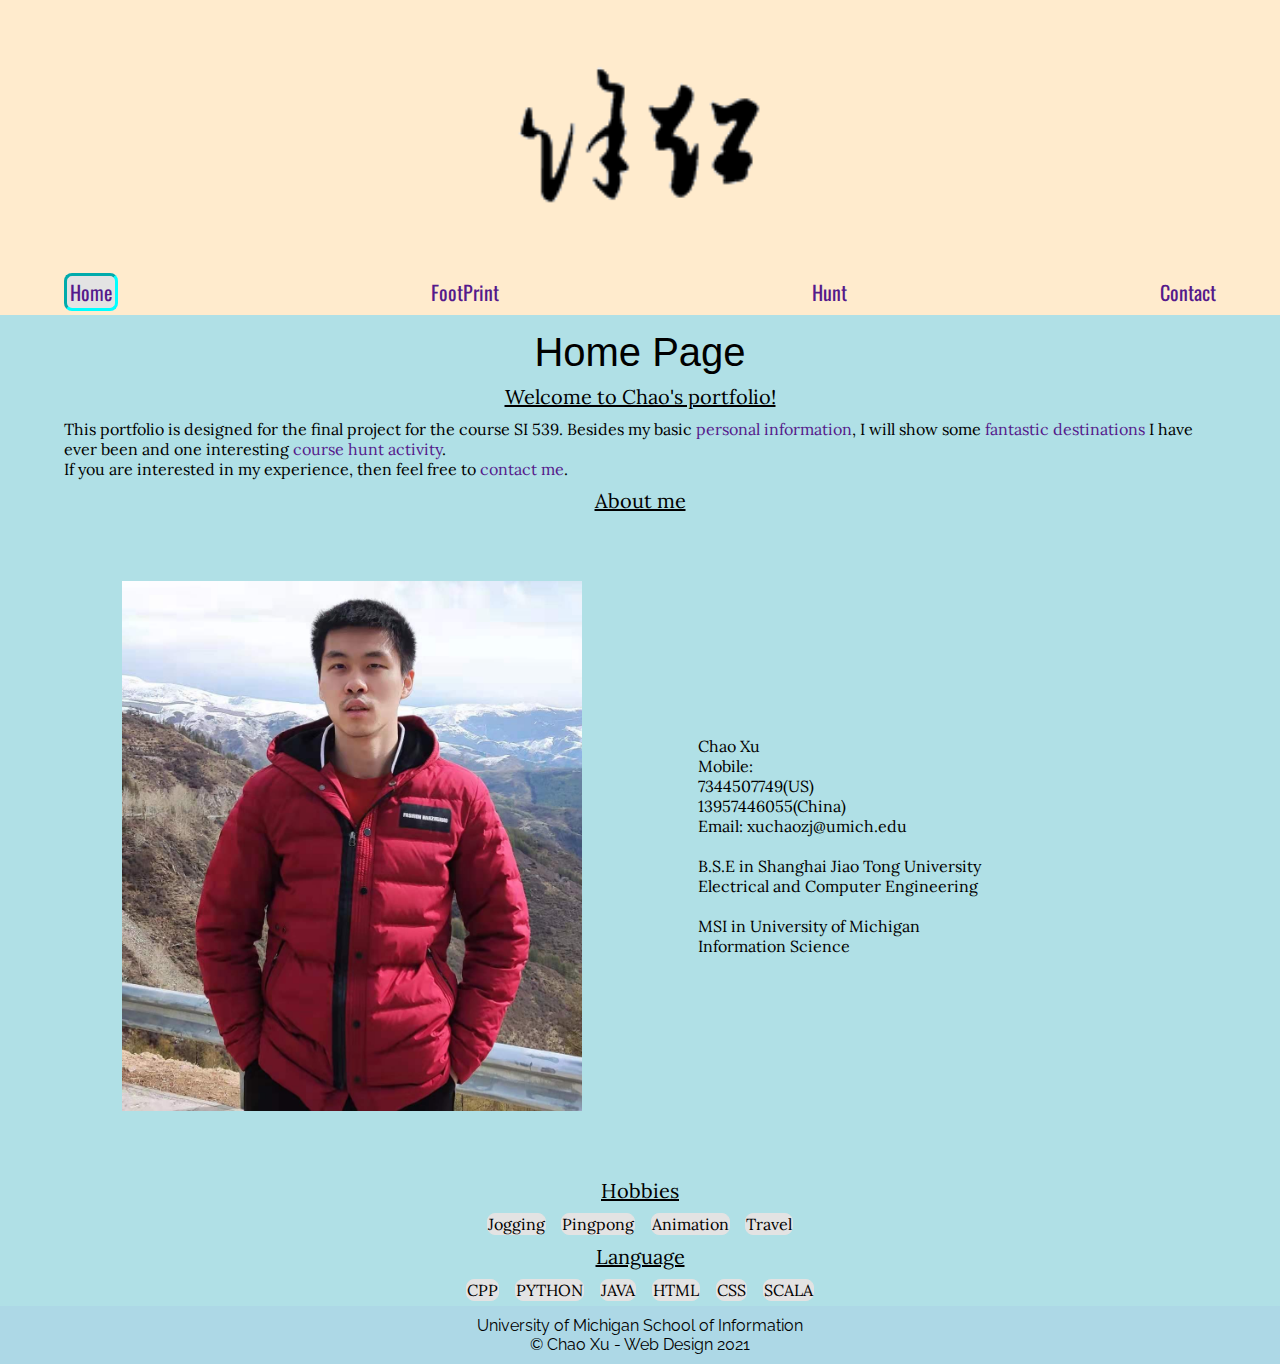
<file: index.html>
<!DOCTYPE html>
<html lang="en">
<head>
    <meta charset="UTF-8">
    <link rel="stylesheet" type="text/css" href="css/html5reset.css">
    <link rel="stylesheet" type="text/css" href="css/indexstyle.css">
    <link href="https://fonts.googleapis.com/css2?family=Oswald" rel="stylesheet">
    <link href="https://fonts.googleapis.com/css?family=Raleway" rel="stylesheet">
    <link href="https://fonts.googleapis.com/css?family=Lora" rel="stylesheet">
    <meta name="viewport" content="width=device-width, initial-scale=1">
    <link rel="shortcut icon" href="graph/logo.png">
    <title>Home</title>
</head>

<script>
    function phone() {
        alert("Hello! If you are using mobile, please place the phone HOZIRONTALLY!");
    }
</script>
<body >

<div class="container">

    <div class="skip"><a href="#main">Jump to Content</a></div>
    <header>
        <img src="graph/caoshu.png" alt="grass script of 徐超">
        <nav>
            <ul>
                <li><a href="index.html" id="current_html">Home</a></li>
                <li><a href="travel.html">FootPrint</a></li>
                <li><a href="hunt.html">Hunt</a></li>
                <li><a href="contact.html">Contact</a></li>
            </ul>
        </nav>
    </header>


    <main id="main">
        <h1>
            Home Page
        </h1>
        <div class="Introduction">
            <div class="title">
                Welcome to Chao's portfolio!
            </div>
            <div class="Explain">
                This portfolio is designed for the final project for the course SI 539. Besides my
                basic <a href="#basic_information">personal information</a>, I will show some <a href="travel.html">fantastic destinations</a> I have ever been and one
                interesting <a href="hunt.html">course hunt activity</a>.
                <br>
                If you are interested in my experience, then feel free to <a href="contact.html">contact me</a>.

            </div>
        </div>
        <div class="self_introduction">
            <div class="title">
                About me
            </div>

            <div class="content">
                <div class="bascontent">

                    <img src="graph/index/basic_selfie.jpg" id="self_introduction_selfie" alt="selfie taken on Wutai Mountain">

                    <div id="basic_information">
                        <p>Chao Xu</p>
                        <p>Mobile:</p>
                        <p>7344507749(US)</p>
                        <p>13957446055(China)</p>
                        <p>Email: xuchaozj@umich.edu<br><br></p>

                        <p>B.S.E in Shanghai Jiao Tong University</p>
                        <p>Electrical and Computer Engineering<br><br> </p>

                        <p>MSI in University of Michigan</p>
                        <p>Information Science</p>
                    </div>
                </div>

                <div class="title">
                    Hobbies
                </div>

                <div id="hobbies">
                    <div class="label" >Jogging</div>
                    <div class="label" >Pingpong</div>
                    <div class="label" >Animation</div>
                    <div class="label" >Travel</div>

                </div>
                <div class="title">
                    Language
                </div>
                <div id="Language">
                    <div class="label" >CPP</div>
                    <div class="label" >PYTHON</div>
                    <div class="label" >JAVA</div>
                    <div class="label" >HTML</div>
                    <div class="label" >CSS</div>
                    <div class="label" >SCALA</div>
                </div>
            </div>

        </div>


    </main>
    <footer>
        <p>University of Michigan School of Information </p>
        <p>&copy; Chao Xu - Web Design 2021</p>
    </footer>

</div>
</body>
</html>
</file>
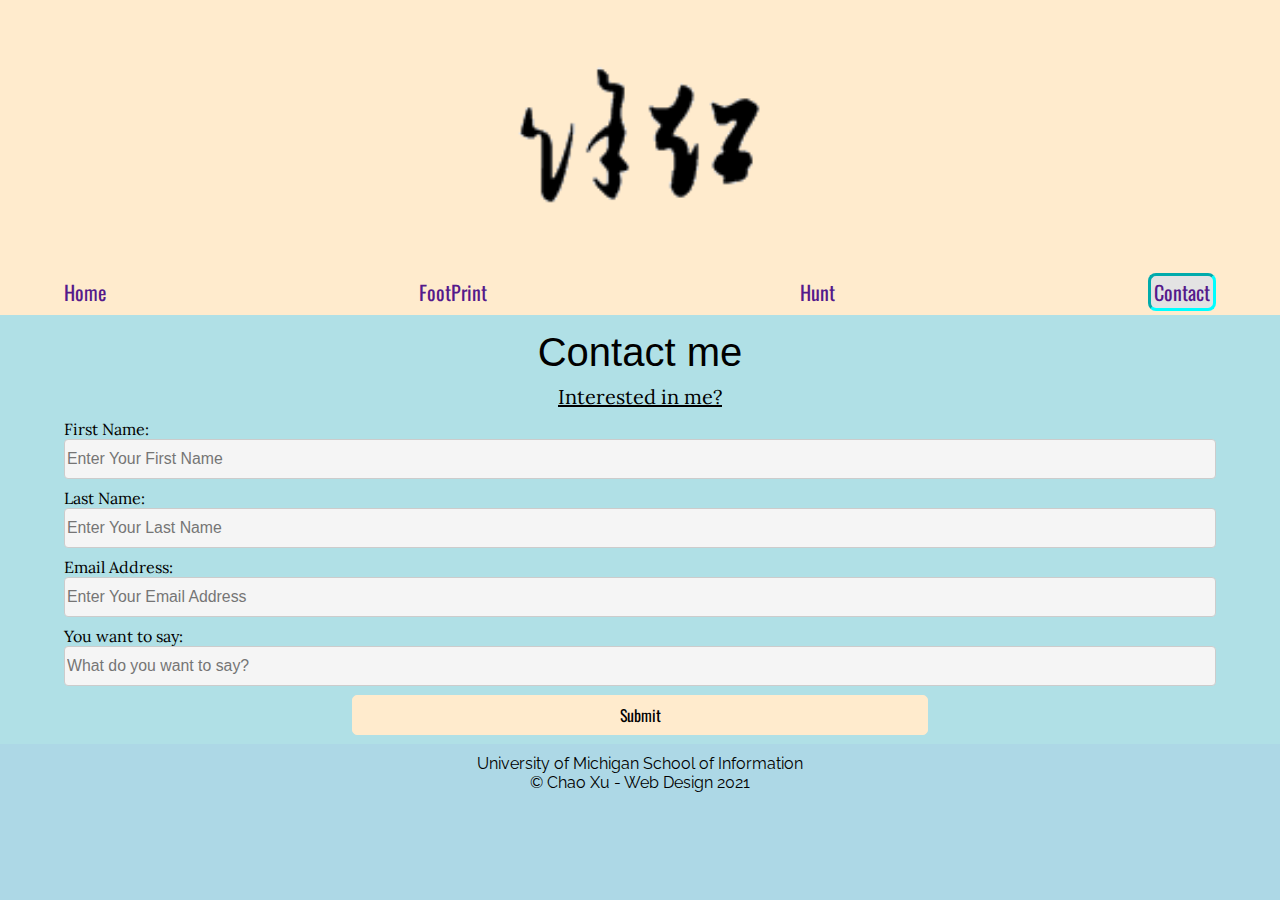
<file: contact.html>
<!DOCTYPE html>
<html lang="en">
<head>
    <meta charset="UTF-8">
    <link rel="stylesheet" type="text/css" href="css/html5reset.css">
    <link rel="stylesheet" type="text/css" href="css/contactstyle.css">
    <link href="https://fonts.googleapis.com/css2?family=Oswald" rel="stylesheet">
    <link href="https://fonts.googleapis.com/css?family=Raleway" rel="stylesheet">
    <link href="https://fonts.googleapis.com/css?family=Lora" rel="stylesheet">
    <meta name="viewport" content="width=device-width, initial-scale=1">
    <link rel="shortcut icon" href="graph/logo.png">
    <title>Contact</title>
</head>
<script>
    function phone() {
        alert("Hello! If you are using mobile, please place the phone HOZIRONTALLY!");
    }
</script>
<body>
<div class="container">
    <div class="skip"><a href="#main">Jump to Content</a></div>
    <header>
        <img src="graph/caoshu.png" alt="grass script of 徐超">
        <nav>
            <ul>
                <li><a href="index.html">Home</a></li>
                <li><a href="travel.html">FootPrint</a></li>
                <li><a href="hunt.html">Hunt</a></li>
                <li><a href="contact.html" id="current_html">Contact</a></li>
            </ul>
        </nav>
    </header>
    <main id="main">
        <div class="contactinfo">
            <h1>Contact me</h1>
            <div class="title">
                <span>Interested in me?</span>
            </div>
            <div class="QandA">
                <label for="fname">First Name:</label>
                <input type="text" name="name" id="fname" placeholder="Enter Your First Name"/>
                <label for="lname">Last Name:</label>
                <input type="text" name="name" id="lname" placeholder="Enter Your Last Name"/>
                <label for="email">Email Address:</label>
                <input type="text" name="email" id="email" placeholder="Enter Your Email Address"/>
                <label for="youwanttosay"> You want to say:</label>
                <input type="text" name="content" id="youwanttosay" placeholder="What do you want to say?"/>

                <input type="submit" value="Submit" id="submitbutton"/>
            </div>
        </div>
    </main>
    <footer>
        <p>University of Michigan School of Information </p>
        <p>&copy; Chao Xu - Web Design 2021</p>
    </footer>
</div>
</body>
</html>
</file>
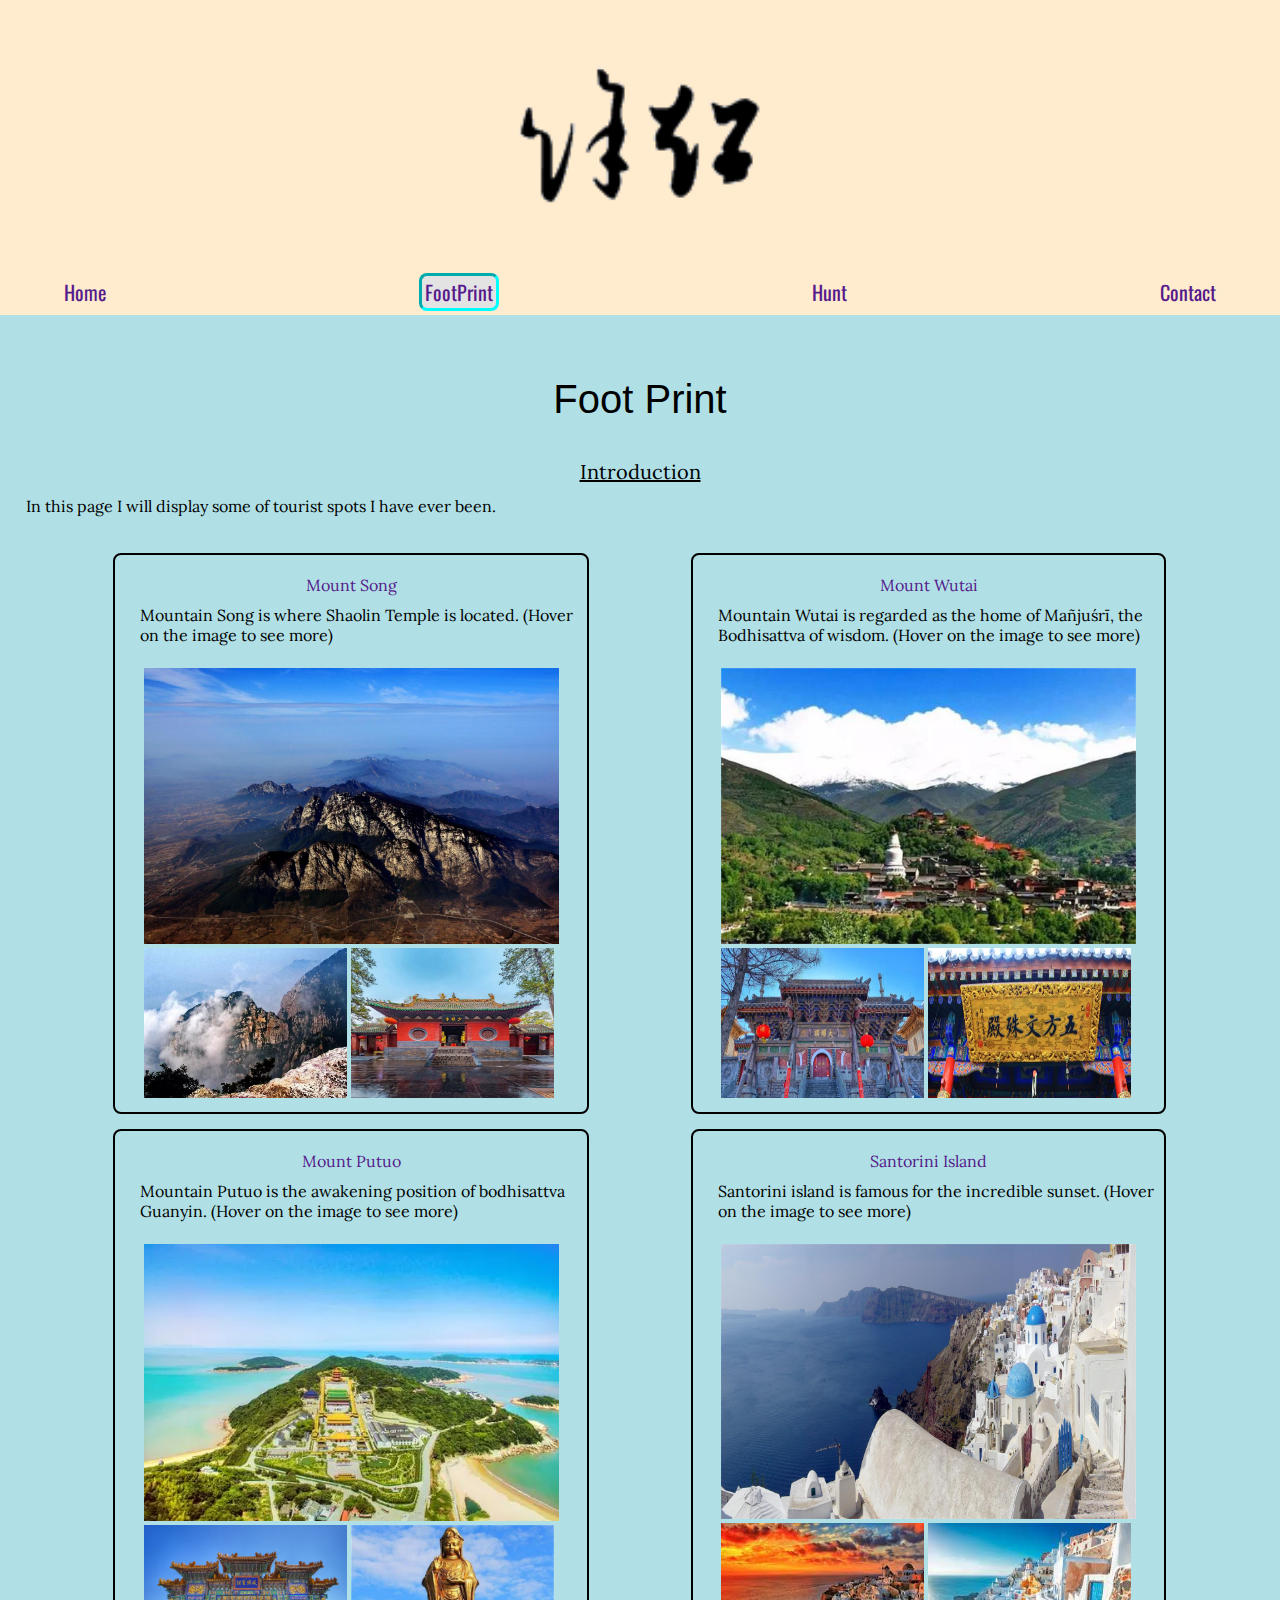
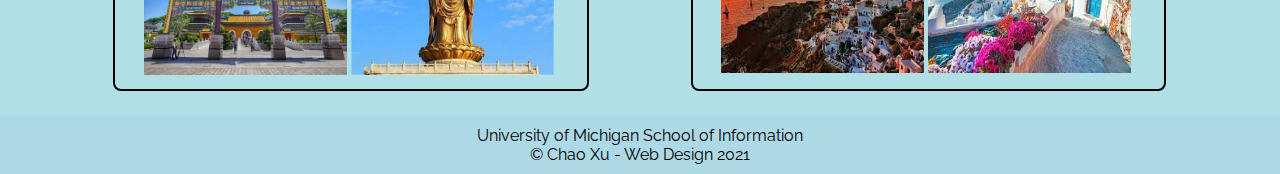
<file: travel.html>
<!DOCTYPE html>
<html lang="en">
<head>
    <meta charset="UTF-8">
    <link rel="stylesheet" type="text/css" href="css/html5reset.css">
    <link rel="stylesheet" type="text/css" href="css/travelstyle.css">
    <link href="https://fonts.googleapis.com/css2?family=Oswald" rel="stylesheet">
    <link href="https://fonts.googleapis.com/css?family=Raleway" rel="stylesheet">
    <link href="https://fonts.googleapis.com/css?family=Lora" rel="stylesheet">
    <meta name="viewport" content="width=device-width, initial-scale=1">
    <link rel="shortcut icon" href="graph/logo.png">
    <title>Travel</title>
</head>
<script>
    function phone() {
        alert("Hello! If you are using mobile, please place the phone HOZIRONTALLY!");
    }
</script>
<body>
<div class="container">
    <div class="skip"><a href="#main">Jump to Content</a></div>
    <header>
        <img src="graph/caoshu.png" alt="grass script of 徐超">
        <nav>
            <ul>
                <li><a href="index.html">Home</a></li>
                <li><a href="travel.html" id="current_html">FootPrint</a></li>
                <li><a href="hunt.html">Hunt</a></li>
                <li><a href="contact.html">Contact</a></li>
            </ul>
        </nav>
    </header>
    <main id="main">
        <h1>
            Foot Print
        </h1>

        <div class="title">
            Introduction
        </div>
        <div class="Explain">
            In this page I will display some of tourist spots I have ever been.
        </div>


        <div class="spots">
            <div id="songshan" class="spotl">
                <div class="titleofspots">
                    <a href="https://en.wikipedia.org/wiki/Mount_Song">Mount Song</a>
                </div>
                <div class="descriptionofspots">
                    Mountain Song is where Shaolin Temple is located. (Hover on the image to see more)
                </div>



                <div class="flip-card">
                    <div class="flip-card-inner">

                            <div class="flip-card-front">
                                <a href="http://www.songshancn.com/worldwide/en/">
                                    <img src="graph/travel/songshanfullscreen.jpg" alt="full scene of Songshan">
                                </a>
                            </div>

                        <div class="flip-card-back">
                            <a href="http://www.songshancn.com/worldwide/en/">
                                The ancient name of Mount Song , also known as Waifang , Songgao , and Sublime , is located in the central part of Henan Province and belongs to the Funiu Mountains . It is located in the northwest of Dengfeng City and is the Zhongyue of the Five Mountains .
                            </a>
                        </div>
                    </div>
                </div>


                <div class="imgofspots">
                    <img src="graph/travel/songshanfullscreen.jpg" alt="full scene of Wutai" class="fullscene">







                    <div class="gallery">
                        <div class="pair">
                            <p></p>
                            <img src="graph/travel/songshan1.jpg" alt="scene of songshan">
                            <img src="graph/travel/songshan2.jpg" alt="gate of shaolin temple">
                        </div>
                    </div>
                </div>
            </div>

            <div id="wutai" class="spotr">
                <div class="titleofspots">
                    <a href="https://en.wikipedia.org/wiki/Mount_Wutai">Mount Wutai</a>
                </div>
                <div class="descriptionofspots">
                    Mountain Wutai is regarded as the home of Mañjuśrī, the Bodhisattva of wisdom. (Hover on the image to see more)
                </div>


                <div class="flip-card">
                    <div class="flip-card-inner">
                            <div class="flip-card-front">
                                <a href="https://www.tripadvisor.com/Attraction_Review-g1122107-d321163-Reviews-Wutai_Shan_Five_Terrace_Mountain-Wutai_County_Shanxi.html">
                                    <img src="graph/travel/wutaifullscene.jpeg" alt="full scene of Wutai">
                                </a>
                            </div>

                        <div class="flip-card-back">
                            <a href="https://www.tripadvisor.com/Attraction_Review-g1122107-d321163-Reviews-Wutai_Shan_Five_Terrace_Mountain-Wutai_County_Shanxi.html">
                                Wutai Mountain is the only Chinese Green Temple ( Chinese Buddhism ) Huang Temple ( Tibetan Buddhism ) Buddhist temple each other, so the Han Mongolian Tibetan and other peoples in this harmonious sharing.    </a>
                        </div>
                    </div>
                </div>


                <div class="imgofspots">
                    <img src="graph/travel/wutaifullscene.jpeg" alt="full scene of Wutai" class="fullscene">
                    <div class="gallery">
                        <div class="pair">
                            <p></p>
                            <img src="graph/travel/dailuoding1.jpeg" alt="gate of dailuoding">
                            <img src="graph/travel/dailuoding2.png" alt="wu fang wen shu">
                        </div>
                    </div>
                </div>
            </div>

            <div id="putuo" class="spotl">
                <div class="titleofspots">
                    <a href="https://en.wikipedia.org/wiki/Mount_Putuo">Mount Putuo</a>
                </div>
                <div class="descriptionofspots">
                    Mountain Putuo is the awakening position of bodhisattva Guanyin. (Hover on the image to see more)
                </div>


                <div class="flip-card">
                    <div class="flip-card-inner">
                            <div class="flip-card-front">
                                <a href="http://www.putuo.org.cn/English/">
                                    <img src="graph/travel/putuofullscene.jpg" alt="full scene of Putuo">
                                </a>
                            </div>

                        <div class="flip-card-back">
                            <a href="http://www.putuo.org.cn/English/">
                                The Putuo Mountain Scenic Area is known as the Haitian Buddha Kingdom and the Holy Land of the South China Sea. It is in the first batch of national key scenic spots. The highest point is Foding Mountain , about 300 meters above sea level.
                            </a>
                        </div>
                    </div>
                </div>
                <div class="imgofspots">
                    <img src="graph/travel/putuofullscene.jpg" alt="full scene of Putuo" class="fullscene">
                    <div class="gallery">
                        <div class="pair">
                            <p></p>
                            <img src="graph/travel/putuo1.jpg" alt="gate of temple">
                            <img src="graph/travel/putuo2.jpg" alt="nanhai Guan yin">
                        </div>
                    </div>
                </div>
            </div>

            <div id="santorini" class="spotr">
                <div class="titleofspots">
                    <a href="https://en.wikipedia.org/wiki/Santorini">Santorini Island</a>
                </div>
                <div class="descriptionofspots">
                    Santorini island is famous for the incredible sunset. (Hover on the image to see more)
                </div>



                <div class="flip-card">
                    <div class="flip-card-inner">

                            <div class="flip-card-front">
                                <a href="https://www.santorini.net/">
                                    <img src="graph/travel/Santorinifullscreen.jpg" alt="full scene of Santorini">
                                </a>
                            </div>

                        <div class="flip-card-back">
                            <a href="https://www.santorini.net/">
                                Santorini is regarded by many as the Greek island of their dreams, and countless beautiful pictures about the island.
                            </a>
                        </div>
                    </div>
                </div>
                <div class="imgofspots">
                    <img src="graph/travel/Santorinifullscreen.jpg" alt="full scene of Santorini" class="fullscene">
                    <div class="gallery">
                        <div class="pair">
                            <p></p>
                            <img src="graph/travel/Santorini1.jpg" alt="sunset of oia">
                            <img src="graph/travel/Santorini2.jpg" alt="Incredible Town">
                        </div>
                    </div>
                </div>
            </div>





        </div>

    </main>
    <footer>
        <p>University of Michigan School of Information </p>
        <p>&copy; Chao Xu - Web Design 2021</p>
    </footer>
</div>
</body>
</html>
</file>
<file: css/indexstyle.css>
html{
    scroll-behavior: smooth;
}
body{
    font-family: "Lora",sans-serif;
    background-color: powderblue;
}
nav ul{
    list-style-type: none;
    display: flex;
    flex-direction: column;
    align-items: center;
    align-self: center;
    justify-content: space-between;
    width:100%;
    padding: 0;

}
header{
    display: flex;
    flex-direction: column;
    flex-wrap: nowrap;
    background-color: blanchedalmond;
}

nav li{
    display: inline;

}
nav li a{

    font-family: 'Oswald', sans-serif;
}
nav{
    padding: 3px 5% 3px 5%;
    text-align: right;

}

.skip>a{
    -webkit-transition: top 1s ease-out;
    transition: top 1s ease-out;
    position: absolute;
    background-color: blanchedalmond;
    top:-20px;
}
.skip>a:focus{
    top:0px;
}
#current_html{

    border-style: inset;
    padding: 1px 3px 1px 3px;
    border-radius: 8px 8px 8px 8px;
    border-width: 3px;
    border-color: aqua;
    background-color: #E3E3E3;
}
a{
    text-decoration: none;
}
header li{
    margin: 5px 0 5px 0;
    padding: 0;
    font-size: 20px;
}


footer{
    background-color: lightblue ;
    text-align: center;
    padding: 10px;
    font-family: "Raleway";

}
a:visited{
    color: #551A8B;
}
a{
    color: #551A8B;
}
main{
    margin-left: 5%;
    margin-right: 5%;
    margin-bottom: 5px;
}

main h1{
    text-align: center;
    font-size: 40px;
    font-family: sans-serif;
    margin-top: 15px;
}

.title{
    text-decoration: underline;
    text-align: center;
    margin-top: 9px;
    font-size: 20px;
    margin-bottom: 10px;
}

.content{
    display: flex;
    flex-wrap: wrap;
    flex-direction: column;
    align-items: center;
    align-self: center;


}
.bascontent{
    display: flex;
    flex-direction: column;
    justify-content:center;
    align-items: center;
    flex-wrap: nowrap;
}

#self_introduction_selfie{
    width: 40%;
    height: 100%;
    margin: 5% 5% 5% 5%;
}
#basic_information{
    width: 80%;
    height: 100%;
    margin: auto 5% auto 5%;
}


.label{
    background-color: #E3E3E3;
    border-style: solid;
    border-color: #E3E3E3;
    border-width: 1px;
    border-radius: 8px 8px 8px 8px;
    display: inline-block;
    margin: 0 3% 0 3%;
}
#Language, #hobbies{
    display: flex;
    flex-direction: row;
    justify-content: center;
    align-items: center;

}



@media screen and (min-width: 750px)
{
    /*for tablet*/
    html{
        scroll-behavior: smooth;
    }
    body{
        font-family: "Lora",sans-serif;
        background-color: powderblue;
    }
    nav ul{
        list-style-type: none;
        display: flex;
        flex-direction: row;
        align-items: center;
        align-self: center;
        justify-content: space-between;
        width:100%;
        padding: 0;

    }
    header{
        display: flex;
        flex-direction: column;
        flex-wrap: nowrap;
        background-color: blanchedalmond;
    }

    nav li{
        display: inline;

    }
    nav li a{

        font-family: 'Oswald', sans-serif;
    }
    nav{
        padding: 3px 5% 3px 5%;
        text-align: right;

    }

    .skip>a{
        -webkit-transition: top 1s ease-out;
        transition: top 1s ease-out;
        position: absolute;
        background-color: blanchedalmond;
        top:-20px;
    }
    .skip>a:focus{
        top:0px;
    }
    #current_html{

        border-style: inset;
        padding: 1px 3px 1px 3px;
        border-radius: 8px 8px 8px 8px;
        border-width: 3px;
        border-color: aqua;
        background-color: #E3E3E3;
    }
    a{
        text-decoration: none;
    }
    header li{
        margin: 5px 0 5px 0;
        padding: 0;
        font-size: 20px;
    }


    footer{
        background-color: lightblue ;
        text-align: center;
        padding: 10px;
        font-family: "Raleway";
    }
    main{
        margin-left: 5%;
        margin-right: 5%;
    }

    main h1{
        text-align: center;
        font-size: 40px;
        font-family: sans-serif;
        margin-top: 15px;
    }

    .title{
        text-decoration: underline;
        text-align: center;
        margin-top: 9px;
        font-size: 20px;
        margin-bottom: 10px;
    }

    .content{
        display: flex;
        flex-wrap: wrap;
        flex-direction: column;
        align-items: center;
        align-self: center;


    }
    .bascontent{
        display: flex;
        flex-direction: row;
    }
    #self_introduction_selfie{
        width: 40%;
        height: 100%;
        margin: 5% 5% 5% 5%;
    }
    #basic_information{
        width: 50%;
        height: 100%;
        margin: auto 5% auto 5%;
    }


    .label{
        background-color: #E3E3E3;
        border-style: solid;
        border-color: #E3E3E3;
        border-width: 1px;
        border-radius: 8px 8px 8px 8px;
        display: inline-block;
        margin: 0 3% 0 3%;
    }
    #Language, #hobbies{
        display: flex;
        flex-direction: row;
        justify-content: center;
        align-items: center;

    }
}


/*
html{
    scroll-behavior: smooth;
}
body{
    font-family: "Lora",sans-serif;
    background-color: powderblue;
}
nav ul{
    list-style-type: none;
    display: flex;
    flex-direction: row;
    align-items: center;
    align-self: center;
    justify-content: space-between;
    width:100%;
    padding: 0;

}
header{
    display: flex;
    flex-direction: column;
    flex-wrap: nowrap;
    background-color: blanchedalmond;
}

nav li{
    display: inline;

}
nav li a{

    font-family: 'Oswald', sans-serif;
}
nav{
    padding: 3px 5% 3px 5%;
    text-align: right;

}

.skip>a{
    -webkit-transition: top 1s ease-out;
    transition: top 1s ease-out;
    position: absolute;
    background-color: blanchedalmond;
    top:-20px;
}
.skip>a:focus{
    top:0px;
}
#current_html{

    border-style: inset;
    padding: 1px 3px 1px 3px;
    border-radius: 8px 8px 8px 8px;
    border-width: 3px;
    border-color: aqua;
    background-color: #E3E3E3;
}
a{
    text-decoration: none;
}
header li{
    margin: 5px 0 5px 0;
    padding: 0;
    font-size: 20px;
}


footer{
    background-color: lightblue ;
    text-align: center;
    padding: 10px;
    font-family: "Raleway";
}
main{
    margin-left: 5%;
    margin-right: 5%;
}

main h1{
    text-align: center;
    font-size: 40px;
    font-family: sans-serif;
    margin-top: 15px;
}

.title{
    text-decoration: underline;
    text-align: center;
    margin-top: 9px;
    font-size: 20px;
    margin-bottom: 10px;
}

.content{
    display: flex;
    flex-wrap: wrap;
    flex-direction: column;
    align-items: center;
    align-self: center;


}
.bascontent{
    display: flex;
    flex-direction: row;
}
#self_introduction_selfie{
    width: 40%;
    height: 100%;
    margin: 5% 5% 5% 5%;
}
#basic_information{
    width: 50%;
    height: 100%;
    margin: auto 5% auto 5%;
}


.label{
    background-color: #E3E3E3;
    border-style: solid;
    border-color: #E3E3E3;
    border-width: 1px;
    border-radius: 8px 8px 8px 8px;
    display: inline-block;
    margin: 0 3% 0 3%;
}
#Language, #hobbies{
    display: flex;
    flex-direction: row;
    justify-content: center;
    align-items: center;

}
*/
</file>
<file: css/contactstyle.css>
html{
    scroll-behavior: smooth;
}
body{
    font-family: "Lora",sans-serif;
    background-color: powderblue;
}
nav ul{
    list-style-type: none;
    display: flex;
    flex-direction: column;
    align-items: center;
    align-self: center;
    justify-content: space-between;
    width:100%;
    padding: 0;

}
header{
    display: flex;
    flex-direction: column;
    flex-wrap: nowrap;
    background-color: blanchedalmond;
}

nav li{
    display: inline;

}
nav li a{

    font-family: 'Oswald', sans-serif;
}
nav{
    padding: 3px 5% 3px 5%;
    text-align: right;

}

.skip>a{
    -webkit-transition: top 1s ease-out;
    transition: top 1s ease-out;
    position: absolute;
    background-color: blanchedalmond;
    top:-20px;
}
.skip>a:focus{
    top:0px;
}
#current_html{

    border-style: inset;
    padding: 1px 3px 1px 3px;
    border-radius: 8px 8px 8px 8px;
    border-width: 3px;
    border-color: aqua;
    background-color: #E3E3E3;
}
a{
    text-decoration: none;
}
header li{
    margin: 5px 0 5px 0;
    padding: 0;
    font-size: 20px;
}


footer{
    background-color: lightblue ;
    text-align: center;
    padding: 10px;
    font-family: "Raleway";

}


.contactinfo h1{
    text-align: center;
    font-size: 40px;
    font-family: sans-serif;
    margin-top: 15px;
}
a:visited{
    color: #551A8B;
}
a{
    color: #551A8B;
}
.title{
    text-decoration: underline;
    text-align: center;
    margin-top: 9px;
    font-size: 20px;
    margin-bottom: 10px;
}
input{
    width: 100%;
    min-height: 40px;
    border: 1px solid #cccccc;
    border-radius: 4px;
    background-color: whitesmoke;
    margin-bottom: 10px;
}
#submitbutton{
    font-family: 'Oswald';
    border: solid 1px blanchedalmond;
    border-radius: 5px;
    background-color: blanchedalmond;
    width: 50%;
    margin-left: 25%;
    margin-right: 25%;
}

.QandA{
    margin:9px 0 0 0;
}
main{
    margin-left: 5%;
    margin-right: 5%;
}
input{
    margin-bottom: 9px;
}


html{
    background-color: lightblue;
}


@media screen and (min-width: 750px)
{
    /*for tablet*/
    nav ul{

        flex-direction: row;


    }
}


/*
html{
    scroll-behavior: smooth;
}
body{
    font-family: "Lora",sans-serif;
    background-color: powderblue;
}
nav ul{
    list-style-type: none;
    display: flex;
    flex-direction: row;
    align-items: center;
    align-self: center;
    justify-content: space-between;
    width:100%;
    padding: 0;

}
header{
    display: flex;
    flex-direction: column;
    flex-wrap: nowrap;
    background-color: blanchedalmond;
}

nav li{
    display: inline;

}
nav li a{

    font-family: 'Oswald', sans-serif;
}
nav{
    padding: 3px 5% 3px 5%;
    text-align: right;

}

.skip>a{
    -webkit-transition: top 1s ease-out;
    transition: top 1s ease-out;
    position: absolute;
    background-color: blanchedalmond;
    top:-20px;
}
.skip>a:focus{
    top:0px;
}
#current_html{

    border-style: inset;
    padding: 1px 3px 1px 3px;
    border-radius: 8px 8px 8px 8px;
    border-width: 3px;
    border-color: aqua;
    background-color: #E3E3E3;
}
a{
    text-decoration: none;
}
header li{
    margin: 5px 0 5px 0;
    padding: 0;
    font-size: 20px;
}


footer{
    background-color: lightblue ;
    text-align: center;
    padding: 10px;
    font-family: "Raleway";
}


.contactinfo h1{
    text-align: center;
    font-size: 40px;
    font-family: sans-serif;
    margin-top: 15px;
}

.title{
    text-decoration: underline;
    text-align: center;
    margin-top: 9px;
    font-size: 20px;
    margin-bottom: 10px;
}
input{
    width: 100%;
    min-height: 40px;
    border: 1px solid #cccccc;
    border-radius: 4px;
    background-color: whitesmoke;
    margin-bottom: 10px;
}
#submitbutton{
    font-family: 'Oswald';
    border: solid 1px blanchedalmond;
    border-radius: 5px;
    background-color: blanchedalmond;
    width: 50%;
    margin-left: 25%;
    margin-right: 25%;
}

.QandA{
    margin:9px 0 0 0;
}
main{
    margin-left: 5%;
    margin-right: 5%;
}
input{
    margin-bottom: 9px;
}
*/
</file>
<file: css/travelstyle.css>
html{
    scroll-behavior: smooth;
}
body{
    font-family: "Lora",sans-serif;
    background-color: powderblue;
}
nav ul{
    list-style-type: none;
    display: flex;
    flex-direction: column;
    align-items: center;
    align-self: center;
    justify-content: space-between;
    width:100%;
    padding: 0;

}
header{
    display: flex;
    flex-direction: column;
    flex-wrap: nowrap;
    background-color: blanchedalmond;
}

nav li{
    display: inline;

}
nav li a{

    font-family: 'Oswald', sans-serif;
}
nav{
    padding: 3px 5% 3px 5%;
    text-align: right;

}

.skip>a{
    -webkit-transition: top 1s ease-out;
    transition: top 1s ease-out;
    position: absolute;
    background-color: blanchedalmond;
    top:-20px;
}
.skip>a:focus{
    top:0px;
}
#current_html{

    border-style: inset;
    padding: 1px 3px 1px 3px;
    border-radius: 8px 8px 8px 8px;
    border-width: 3px;
    border-color: aqua;
    background-color: #E3E3E3;
}
a{
    text-decoration: none;
}
header li{
    margin: 5px 0 5px 0;
    padding: 0;
    font-size: 20px;
}


footer{
    background-color: lightblue ;
    text-align: center;
    padding: 10px;
    font-family: "Raleway";

}
a:visited{
    color: #551A8B;
}
a{
    color: #551A8B;
}

main h1{
    font-size: 40px;
    font-family: sans-serif;
    text-align: center;
    margin-top: 5%;
}
main{
    margin-left: 2%;
    margin-right: 2%;
    padding-bottom: 10px;
}
.Explain{
    margin-top:1%;
}
.title{
    text-decoration: underline;
    text-align: center;
    margin-top: 3%;
    font-size: 20px;
}


.spotl, .spotr{
    width:90%;
    margin-left: 5%;
    margin-right: 5%;
    border-style: solid;
    border-radius: 8px 8px 8px 8px;
    border-width: 2px;
    border-color: black;
    padding: 10px 5px 10px 5px;
    grid-column: 2/span 1;
}
.titleofspots{
    margin: 10px 0 10px 0;
    text-align: center;
}
.descriptionofspots{
    margin: 2px 0 10px 20px;
}

.fullscene{
    width: 90%;
    margin-left: 5%;
    margin-right: 5%;
    visibility: hidden;


}
img{
    transition-property:  border-radius, border;
    transition-duration: 1s;
    transition-timing-function: ease-in-out;
}
img:hover{

    border-radius:25px;

}
.pair{
    display: inline;
}
.pair>img:nth-child(2){
    display: inline-block;
    width:44%;
    margin-left: 5%;
    margin-right: 0%;
    height: 150px;
}

.pair>img:nth-child(3){
    display: inline-block;
    width:44%;
    margin-left: 0%;
    margin-right: 5%;
    height: 150px;
}

.spots{
    display:grid;
    grid-template-columns: 5% 90% 5%;
    grid-template-rows: auto auto auto;
    row-gap: 15px;
    margin-top: 3%;

}





.flip-card a{
    background-color: powderblue;
}

.flip-card-front>a{
    background-color: powderblue;
}

.flip-card {
    background-color: transparent;
    height:auto;
    width: 90%;

    margin: 5% 5%;
    perspective: 1000px;
}


.flip-card-inner {
    position: relative;
    width: 100%;
    height: 100%;
    text-align: center;
    transition: transform 0.8s;
    transform-style: preserve-3d;
}



.flip-card:hover .flip-card-inner,
.flip-card:focus-within .flip-card-inner,
.flip-card:active .flip-card-inner,
.flip-card:focus .flip-card-inner {
    transform: rotateY(180deg);
}




.flip-card-front,
.flip-card-back {
    position: absolute;
    width: 100%;
    height: 100%;
    -webkit-backface-visibility: hidden;

    backface-visibility: hidden;
}





.flip-card-back {

    background-color: powderblue;
    transform: rotateY(180deg);
}






@media screen and (min-width: 750px)
{
    /*for tablet*/
    nav ul{

        flex-direction: row;

    }


    .spots{
        display:grid;
        grid-template-columns: 5% 43% 4% 43% 5%;
        grid-template-rows: auto auto auto;
        row-gap: 15px;
        margin-top: 3%;

    }
    .spotl{
        grid-column: 2/span 1;

    }
    .spotr{
        grid-column: 4 / span 1;
    }


}

/*
html{
    scroll-behavior: smooth;
}
body{
    font-family: "Lora",sans-serif;
    background-color: powderblue;
}
nav ul{
    list-style-type: none;
    display: flex;
    flex-direction: row;
    align-items: center;
    align-self: center;
    justify-content: space-between;
    width:100%;
    padding: 0;

}
header{
    display: flex;
    flex-direction: column;
    flex-wrap: nowrap;
    background-color: blanchedalmond;
}

nav li{
    display: inline;

}
nav li a{

    font-family: 'Oswald', sans-serif;
}
nav{
    padding: 3px 5% 3px 5%;
    text-align: right;

}

.skip>a{
    -webkit-transition: top 1s ease-out;
    transition: top 1s ease-out;
    position: absolute;
    background-color: blanchedalmond;
    top:-20px;
}
.skip>a:focus{
    top:0px;
}
#current_html{

    border-style: inset;
    padding: 1px 3px 1px 3px;
    border-radius: 8px 8px 8px 8px;
    border-width: 3px;
    border-color: aqua;
    background-color: #E3E3E3;
}
a{
    text-decoration: none;
}
header li{
    margin: 5px 0 5px 0;
    padding: 0;
    font-size: 20px;
}


footer{
    background-color: lightblue ;
    text-align: center;
    padding: 10px;
    font-family: "Raleway";
}

main h1{
    font-size: 40px;
    font-family: sans-serif;
    text-align: center;
    margin-top: 5%;
}
main{
    margin-left: 5%;
    margin-right: 5%;
}
.Explain{
    margin-top:1%;
}
.title{
    text-decoration: underline;
    text-align: center;
    margin-top: 3%;
    font-size: 20px;
}


.spot{
    width:80%;
    margin-left: 10%;
    margin-right: 10%;
    border-style: solid;
    border-radius: 8px 8px 8px 8px;
    border-width: 2px;
    border-color: black;
    padding: 10px 5px 10px 5px;
}
.titleofspots{
    margin: 10px 0 10px 0;
    text-align: center;
}
.descriptionofspots{
    margin: 2px 0 10px 20px;
}

.fullscene{
    width: 90%;
    margin-left: 5%;
    margin-right: 5%;
    visibility: hidden;


}
img{
    transition-property:  border-radius, border;
    transition-duration: 1s;
    transition-timing-function: ease-in-out;
}
img:hover{

    border-radius:25px;

}
.pair{
    display: inline;
}
.pair>img:nth-child(2){
    display: inline-block;
    width:44%;
    margin-left: 5%;
    margin-right: 0%;
    height: 150px;
}

.pair>img:nth-child(3){
    display: inline-block;
    width:44%;
    margin-left: 0%;
    margin-right: 5%;
    height: 150px;
}

.spots{
    display:grid;
    grid-template-columns: 5% 90% 5%;
    grid-template-rows: auto auto auto;
    row-gap: 15px;
    margin-top: 3%;

}


.spot{
    grid-column: 2/span 1;
}



.flip-card a{
    background-color: powderblue;
}


.flip-card {
    background-color: transparent;
    height:auto;
    width: 90%;

    margin: 5% 5%;
    perspective: 1000px;
}


.flip-card-inner {
    position: relative;
    width: 100%;
    height: 100%;
    text-align: center;
    transition: transform 0.8s;
    transform-style: preserve-3d;
}



.flip-card:hover .flip-card-inner,
.flip-card:focus-within .flip-card-inner,
.flip-card:active .flip-card-inner,
.flip-card:focus .flip-card-inner {
    transform: rotateY(180deg);
}




.flip-card-front,
.flip-card-back {
    position: absolute;
    width: 100%;
    height: 100%;
    -webkit-backface-visibility: hidden;

    backface-visibility: hidden;
}




.flip-card-front {
    background-color: #14234b;
    color: white;
    color: black;
}



.flip-card-back {
    background-color: #14234b;
    color: white;
    transform: rotateY(180deg);
}


*/
</file>
